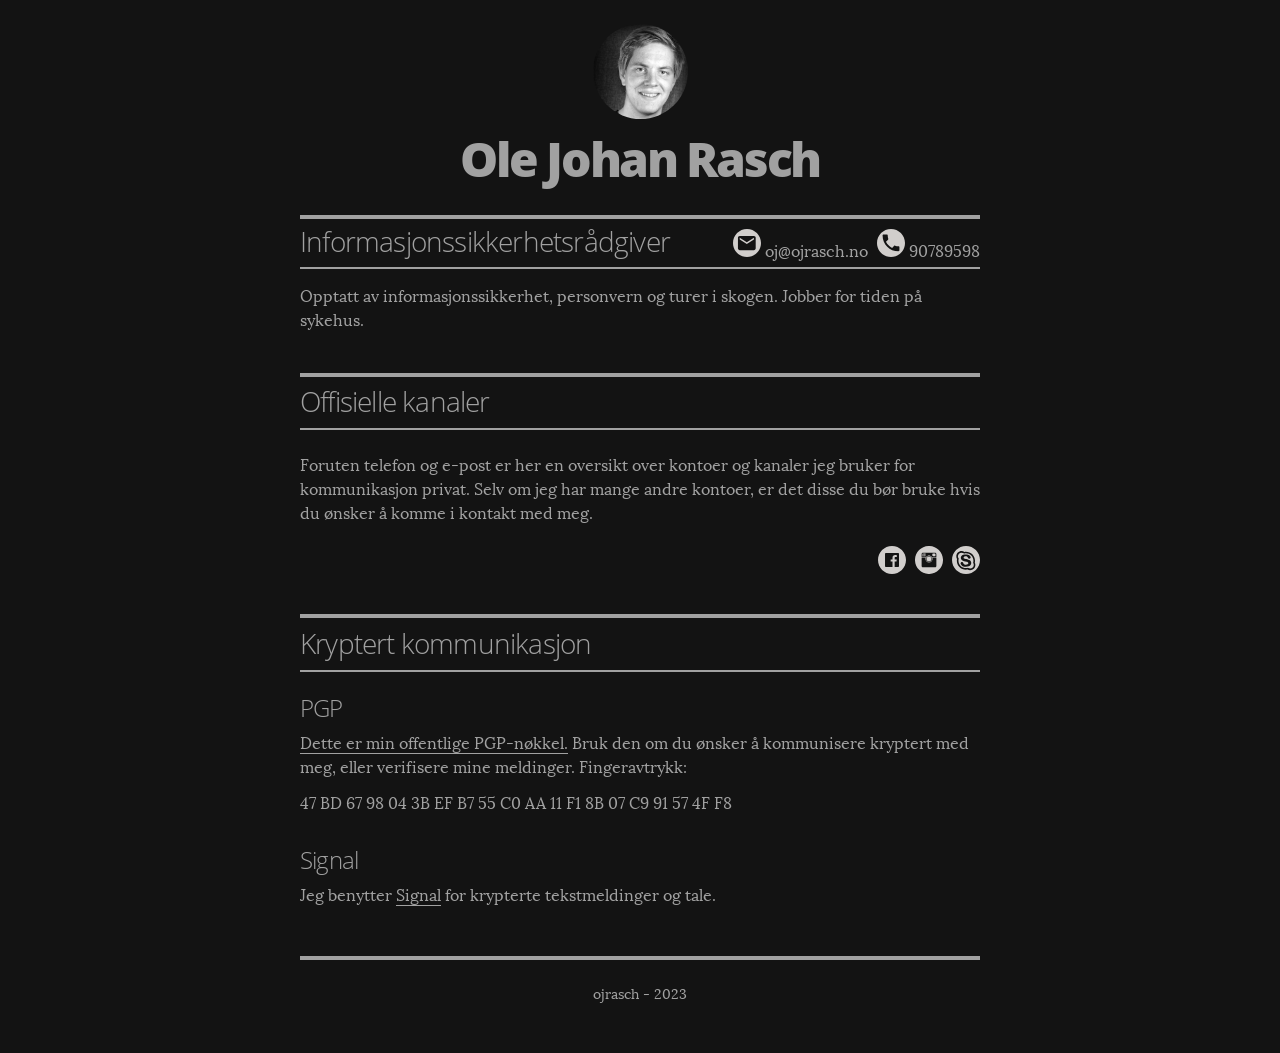
<file: index.html>
<!DOCTYPE html>
<html lang="no">
<head>
    <meta charset="utf-8">
    <meta http-equiv="X-UA-Compatible" content="IE=edge">
    <meta name="viewport" content="width=device-width, initial-scale=1">
    <title>Ole Johan Rasch</title>
    <meta name="description" content="Ole Johan Rasch">
    <link rel="stylesheet" href="css/main.css">
    <link rel="canonical" href="/">
    <link rel="icon" type="image/x-icon" href="images/favicon.ico" />
</head>
    <body class="theme-default">
        <div class="wrapper">
            <header class="page-header">
                <img src="images/avatar_sq.jpg" alt="my photo" class="avatar">
                <h1 class="header-name">Ole Johan Rasch</h1>
                <div class="title-bar">
                    <h2 class="header-title">Informasjonssikkerhetsrådgiver</h2>
<ul class="icon-links">
  <li class="icon-link-item"><a href="#" id="contact-mail" class="icon-link"><svg class="icon" xmlns="http://www.w3.org/2000/svg" xmlns:xlink="http://www.w3.org/1999/xlink" x="0px" y="0px"
	 viewBox="0 0 28 28" enable-background="new 0 0 28 28" xml:space="preserve" width="28" height="28">
<path id="mail" fill="#D1CECC" d="M 14 0 C 6.27 0 0 6.27 0 14 C 0 21.73 6.27 28 14 28 C 21.73 28 28 21.73 28 14 C 28 6.27 21.73 0 14 0 z M 6.7246094 6.9492188 L 20.919922 6.9492188 C 21.895942 6.9492188 22.695312 7.7485894 22.695312 8.7246094 L 22.695312 19.371094 C 22.695312 20.347104 21.895942 21.146484 20.919922 21.146484 L 6.7226562 21.146484 C 5.7466362 21.146484 4.9492188 20.347104 4.9492188 19.371094 L 4.9589844 8.7246094 C 4.9589844 7.7485894 5.7485894 6.9492188 6.7246094 6.9492188 z M 6.7246094 8.7246094 L 6.7246094 10.498047 L 13.822266 14.935547 L 20.919922 10.498047 L 20.919922 8.7246094 L 13.822266 13.160156 L 6.7246094 8.7246094 z "
/>
</svg>
<span>#</span></a></li>
  <li class="icon-link-item"><a href='tel:+4790789598' class="icon-link"><svg class="icon" xmlns="http://www.w3.org/2000/svg" xmlns:xlink="http://www.w3.org/1999/xlink" x="0px" y="0px"
	 viewBox="0 0 28 28" enable-background="new 0 0 28 28" xml:space="preserve" width="28" height="28">
<path id="phone" fill="#D1CECC" d="M 14 0 C 6.27 0 0 6.27 0 14 C 0 21.73 6.27 28 14 28 C 21.73 28 28 21.73 28 14 C 28 6.27 21.73 0 14 0 z M 6.5273438 5.4746094 L 9.796875 5.4746094 C 10.310623 5.4746094 10.730469 5.8944555 10.730469 6.4082031 C 10.730469 7.5758114 10.91806 8.697963 11.263672 9.7441406 C 11.366421 10.071071 11.290839 10.433768 11.029297 10.695312 L 8.9746094 12.751953 C 10.319694 15.395418 12.487394 17.551824 15.130859 18.90625 L 17.185547 16.851562 C 17.43775 16.599359 17.811742 16.514863 18.138672 16.626953 C 19.184849 16.972565 20.314388 17.160156 21.472656 17.160156 C 21.986403 17.160156 22.40625 17.580003 22.40625 18.09375 L 22.40625 21.353516 C 22.40625 21.867263 21.986403 22.289062 21.472656 22.289062 C 12.701582 22.289062 5.59375 15.179277 5.59375 6.4082031 C 5.59375 5.8944555 6.0135962 5.4746094 6.5273438 5.4746094 z "
/>
</svg>
90789598</a></li>
</ul>
                </div>
                <div>
                    <p>Opptatt av informasjonssikkerhet, personvern og turer i skogen. Jobber for tiden på sykehus. </p>
                </div>
            </header>
            <section class="content-section">
                <header class="section-header">
                    <h2>Offisielle kanaler</h2>
                </header>
                <p>Foruten telefon og e-post er her en oversikt over kontoer og kanaler jeg bruker for kommunikasjon privat. Selv om jeg har mange andre kontoer, er det disse du bør bruke hvis du ønsker å komme i kontakt med meg.</p>
                <ul class="icon-links" >
                    <li class="icon-link-item"><a href="https://facebook.com/ojrasch" class="icon-link"><svg class="icon" xmlns="http://www.w3.org/2000/svg" xmlns:xlink="http://www.w3.org/1999/xlink" x="0px" y="0px"
    viewBox="0 0 28 28" enable-background="new 0 0 28 28" xml:space="preserve" width="28" height="28">
    <path id="Facebook" fill="#D1CECC" d="M14,0C6.27,0,0,6.27,0,14s6.27,14,14,14s14-6.27,14-14S21.73,0,14,0z M20.99,20.22
        c0,0.43-0.35,0.77-0.77,0.77h-3.56v-5.42h1.82l0.27-2.11h-2.09v-1.35c0-0.61,0.17-1.03,1.05-1.03l1.12,0V9.2
        c-0.19-0.03-0.86-0.08-1.63-0.08c-1.61,0-2.71,0.98-2.71,2.79v1.56h-1.82v2.11h1.82v5.42h-6.7c-0.43,0-0.77-0.35-0.77-0.77V7.78
        c0-0.43,0.35-0.77,0.77-0.77h12.44c0.43,0,0.77,0.35,0.77,0.77V20.22z"/>
</svg>
</a>
</li>
   <li class="icon-link-item"><a href="https://instagram.com/ojrasch" class="icon-link"><svg class="icon" xmlns="http://www.w3.org/2000/svg" xmlns:xlink="http://www.w3.org/1999/xlink" x="0px" y="0px"
   viewBox="0 0 28 28" enable-background="new 0 0 28 28" xml:space="preserve" width="28" height="28">
<path id="Instagram" fill="#D1CECC" d="M9.89,7.35h0.49v3.05H9.89V7.35z M7.35,8.26v2.15h0.49V7.44C7.55,7.58,7.35,7.89,7.35,8.26z
   M18.22,10.3h1.36c0.51,0,0.92-0.41,0.92-0.92V8.38c0-0.51-0.41-0.92-0.92-0.92h-1.36c-0.51,0-0.92,0.41-0.92,0.92v0.99
  C17.31,9.87,17.72,10.3,18.22,10.3z M8.2,7.35h0.49v3.05H8.2V7.35z M9.05,7.35h0.49v3.05H9.05V7.35z M14-0.01
  C6.26-0.01-0.01,6.27-0.01,14S6.26,28.01,14,28.01S28.01,21.73,28.01,14S21.74-0.01,14-0.01z M6.63,7.93c0-0.71,0.58-1.3,1.3-1.3
  h12.14c0.71,0,1.3,0.59,1.3,1.3v3.05h-4.56c-0.64-0.85-1.66-1.39-2.81-1.39s-2.16,0.55-2.81,1.39H6.63V7.93z M17.09,13.1
  c0,1.7-1.39,3.09-3.09,3.09s-3.09-1.39-3.09-3.09s1.39-3.09,3.09-3.09C15.7,10.01,17.09,11.39,17.09,13.1z M21.37,20.07
  c0,0.71-0.59,1.3-1.3,1.3H7.93c-0.71,0-1.3-0.59-1.3-1.3V11.5h4.24c-0.25,0.48-0.39,1.02-0.39,1.6c0,1.94,1.58,3.52,3.52,3.52
  s3.52-1.58,3.52-3.52c0-0.57-0.14-1.12-0.39-1.6h4.24L21.37,20.07L21.37,20.07z M14,10.58c1.39,0,2.52,1.13,2.52,2.52
  s-1.13,2.52-2.52,2.52s-2.52-1.13-2.52-2.52S12.61,10.58,14,10.58z"/>
</svg>
</a></li>
                    <li class="icon-link-item"><a href="skype:ojrasch?call" class="icon-link"><svg class="icon" xmlns="http://www.w3.org/2000/svg" xmlns:xlink="http://www.w3.org/1999/xlink" x="0px" y="0px"
   viewBox="0 0 28 28" enable-background="new 0 0 28 28" xml:space="preserve" width="28" height="28">
<path id="skype" fill="#D1CECC" d="M 14 0 C 6.27 0 0 6.27 0 14 C 0 21.73 6.27 28 14 28 C 21.73 28 28 21.73 28 14 C 28 6.27 21.73 0 14 0 z M 9.5859375 5.0878906 C 10.617218 5.0878906 11.573743 5.3790356 12.376953 5.8847656 C 12.882683 5.8004556 13.397224 5.7558594 13.927734 5.7558594 C 18.945324 5.7558594 23.011719 9.7677175 23.011719 14.710938 C 23.011719 15.370358 22.941564 16.009136 22.802734 16.628906 C 23.154764 17.323036 23.353516 18.107547 23.353516 18.935547 C 23.353516 21.801317 20.998291 24.126953 18.087891 24.126953 C 17.190481 24.126953 16.343319 23.903409 15.599609 23.511719 C 15.064139 23.610859 14.509633 23.660156 13.939453 23.660156 C 8.9268231 23.660156 4.859375 19.653248 4.859375 14.705078 C 4.859375 14.090268 4.9239687 13.48635 5.0429688 12.90625 C 4.5818688 12.13775 4.3203125 11.239214 4.3203125 10.277344 C 4.3203125 7.4115738 6.6804975 5.0878906 9.5859375 5.0878906 z M 9.5859375 6.6738281 C 7.5580775 6.6738281 5.90625 8.2891538 5.90625 10.277344 C 5.90625 10.916944 6.0800737 11.541447 6.4023438 12.091797 L 6.71875 12.623047 L 6.5957031 13.228516 C 6.4965731 13.714406 6.4472656 14.215127 6.4472656 14.710938 C 6.4472656 16.674337 7.2247125 18.523839 8.6328125 19.912109 C 10.045872 21.310289 11.931433 22.078125 13.939453 22.078125 C 14.400563 22.078125 14.865216 22.039378 15.316406 21.955078 L 15.857422 21.855469 L 16.34375 22.113281 C 16.88418 22.400851 17.468131 22.544922 18.087891 22.544922 C 20.115751 22.544922 21.767578 20.927653 21.767578 18.939453 C 21.767578 18.379193 21.637626 17.84452 21.384766 17.34375 L 21.132812 16.837891 L 21.255859 16.287109 C 21.369889 15.771469 21.429688 15.241447 21.429688 14.710938 C 21.429688 12.747527 20.652241 10.898026 19.244141 9.5097656 C 17.831081 8.1115756 15.947483 7.34375 13.939453 7.34375 C 13.508103 7.34375 13.075727 7.3767719 12.654297 7.4511719 L 12.058594 7.5507812 L 11.548828 7.234375 C 10.958808 6.867485 10.280067 6.6738281 9.5859375 6.6738281 z M 13.875 8.3984375 C 14.68813 8.3984375 15.397218 8.493385 15.992188 8.671875 C 16.592107 8.855325 17.092531 9.1027462 17.494141 9.4101562 C 17.890791 9.7175563 18.188553 10.044609 18.376953 10.386719 C 18.565403 10.733779 18.658203 11.076013 18.658203 11.408203 C 18.658203 11.725523 18.535009 12.018624 18.287109 12.271484 C 18.039199 12.524354 17.727319 12.658203 17.355469 12.658203 C 17.018319 12.658203 16.755706 12.578582 16.572266 12.419922 C 16.403686 12.271182 16.22462 12.043128 16.03125 11.710938 C 15.80318 11.289497 15.53111 10.952834 15.21875 10.714844 C 14.91135 10.486774 14.405222 10.367188 13.701172 10.367188 C 13.051662 10.367188 12.520586 10.49714 12.128906 10.75 C 11.752086 10.99295 11.568359 11.275232 11.568359 11.607422 C 11.568359 11.810702 11.628003 11.978213 11.751953 12.126953 C 11.880863 12.280653 12.059939 12.419173 12.292969 12.533203 C 12.530959 12.652203 12.778544 12.748 13.021484 12.8125 C 13.274354 12.88191 13.695291 12.984371 14.275391 13.113281 C 15.014151 13.266981 15.688233 13.445456 16.283203 13.628906 C 16.888093 13.822266 17.409538 14.055435 17.835938 14.328125 C 18.272248 14.605785 18.613418 14.968141 18.861328 15.394531 C 19.104268 15.820931 19.228516 16.355903 19.228516 16.970703 C 19.228516 17.714423 19.01519 18.389549 18.59375 18.974609 C 18.17231 19.559659 17.55321 20.026276 16.75 20.353516 C 15.95175 20.680746 14.998983 20.84375 13.908203 20.84375 C 12.604223 20.84375 11.514 20.616152 10.65625 20.169922 C 10.04641 19.842692 9.5449331 19.406718 9.1582031 18.861328 C 8.7714731 18.315938 8.578125 17.769701 8.578125 17.244141 C 8.578125 16.916911 8.7071681 16.634474 8.9550781 16.396484 C 9.2029781 16.168414 9.5255338 16.048828 9.9023438 16.048828 C 10.214704 16.048828 10.483022 16.138816 10.701172 16.322266 C 10.909412 16.495796 11.088642 16.752694 11.232422 17.089844 C 11.396042 17.451784 11.569412 17.759013 11.757812 18.001953 C 11.936302 18.234983 12.188395 18.428331 12.515625 18.582031 C 12.847825 18.735711 13.288594 18.816406 13.833984 18.816406 C 14.582664 18.816406 15.197103 18.658063 15.658203 18.345703 C 16.114353 18.043263 16.333984 17.674736 16.333984 17.228516 C 16.333984 16.876486 16.218459 16.599009 15.980469 16.380859 C 15.732559 16.152789 15.411366 15.974459 15.009766 15.855469 C 14.598236 15.726559 14.03788 15.592999 13.34375 15.449219 C 12.40171 15.250889 11.602481 15.013834 10.962891 14.746094 C 10.313381 14.473404 9.7890738 14.090161 9.4023438 13.619141 C 9.0304938 13.143161 8.8320312 12.539078 8.8320312 11.830078 C 8.8320312 11.150818 9.0406956 10.545091 9.4472656 10.019531 C 9.8538256 9.4989312 10.442428 9.0940562 11.210938 8.8164062 C 11.964557 8.5387462 12.86355 8.3984375 13.875 8.3984375 z"/>
</svg>
</a></li>
                </ul>
                <br>
            </section>
            <section class="content-section">
                <header class="section-header">
                    <h2>Kryptert kommunikasjon</h2>
                </header>
                <div class="content-item">
                    <h3 class="content-item-title">PGP</h3>
                    <p class="content-item-copy"><a href="./files/olejohan.asc">Dette er min offentlige PGP-nøkkel.</a> Bruk den om du ønsker å kommunisere kryptert med meg, eller verifisere mine meldinger. Fingeravtrykk:</p>
                    <p class="content-item-copy">47 BD 67 98 04 3B EF B7 55 C0 AA 11 F1 8B 07 C9 91 57 4F F8</p>
                </div>
                <div class="content-item">
                    <h3 class="content-item-title">Signal</h3>
                    <p class="content-item-copy">Jeg benytter <a href="https://signal.org/">Signal</a> for krypterte tekstmeldinger og tale.</p>
                </div>
            </section>
            <footer class="page-footer">
                <p class="footer-line">ojrasch - 2023</p>
            </footer>
            <script src="js/jquery-3.3.1.min.js"></script>
            <script src="js/mail.js"></script>
        </div>
    </body>
</html>
</file>
<file: css/main.css>
/*! normalize.css v3.0.3 | MIT License | github.com/necolas/normalize.css */html{font-family:sans-serif;text-size-adjust:100%}body{margin:0}article,aside,details,figcaption,figure,footer,header,hgroup,main,menu,nav,section,summary{display:block}audio,canvas,progress,video{display:inline-block;vertical-align:baseline}audio:not([controls]){display:none;height:0}[hidden],template{display:none}a{background-color:transparent}a:active,a:hover{outline:0}abbr[title]{border-bottom:1px dotted}b,strong{font-weight:bold}dfn{font-style:italic}h1{font-size:2em;margin:0.67em 0}mark{background:#ff0;color:#000}small{font-size:80%}sub,sup{font-size:75%;line-height:0;position:relative;vertical-align:baseline}sup{top:-0.5em}sub{bottom:-0.25em}img{border:0}svg:not(:root){overflow:hidden}figure{margin:1em 40px}hr{box-sizing:content-box;height:0}pre{overflow:auto}code,kbd,pre,samp{font-family:monospace, monospace;font-size:1em}button,input,optgroup,select,textarea{color:inherit;font:inherit;margin:0}button{overflow:visible}button,select{text-transform:none}button,html input[type="button"],input[type="reset"],input[type="submit"]{-webkit-appearance:button;cursor:pointer}button[disabled],html input[disabled]{cursor:default}button::-moz-focus-inner,input::-moz-focus-inner{border:0;padding:0}input{line-height:normal}input[type="checkbox"],input[type="radio"]{box-sizing:border-box;padding:0}input[type="number"]::-webkit-inner-spin-button,input[type="number"]::-webkit-outer-spin-button{height:auto}input[type="search"]{-webkit-appearance:textfield;box-sizing:content-box}input[type="search"]::-webkit-search-cancel-button,input[type="search"]::-webkit-search-decoration{-webkit-appearance:none}fieldset{border:1px solid #c0c0c0;margin:0 2px;padding:0.35em 0.625em 0.75em}legend{border:0;padding:0}textarea{overflow:auto}optgroup{font-weight:bold}table{border-collapse:collapse;border-spacing:0}td,th{padding:0}*{-webkit-box-sizing:border-box;-moz-box-sizing:border-box;box-sizing:border-box}html{background:#131313}body{font-family:"Lora", "Minion Pro", Palatino, Georgia, serif;color:#a1a1a1;font-size:16px;line-height:1.5}.wrapper:before,.wrapper:after{content:"";display:table}.wrapper:after{clear:both}.wrapper{max-width:728px;padding:0 24px;margin:0 auto;zoom:1}.group:before,.group:after{content:"";display:table}.group:after{clear:both}.group{zoom:1}::-moz-selection{background:rgba(51,51,51,0.8);color:#fff;text-shadow:none}::selection{background:rgba(51,51,51,0.8);color:#fff;text-shadow:none}.container{width:980px;margin-right:auto;margin-left:auto}.container:before{display:table;content:""}.container:after{display:table;clear:both;content:""}.columns{margin-right:-10px;margin-left:-10px}.columns:before{display:table;content:""}.columns:after{display:table;clear:both;content:""}.column{float:left;padding-right:10px;padding-left:10px}.one-third{width:33.333333%}.two-thirds{width:66.666667%}.one-fourth{width:25%}.one-half{width:50%}.three-fourths{width:75%}.one-fifth{width:20%}.four-fifths{width:80%}.single-column{padding-right:10px;padding-left:10px}.table-column{display:table-cell;width:1%;padding-right:10px;padding-left:10px;vertical-align:top}@font-face{font-family:'Lora';font-style:normal;font-weight:400;src:url("../fonts/lora-v9-latin-regular.eot");src:local("Lora"),local("Lora-Regular"),url("../fonts/lora-v9-latin-regular.eot?#iefix") format("embedded-opentype"),url("../fonts/lora-v9-latin-regular.woff2") format("woff2"),url("../fonts/lora-v9-latin-regular.woff") format("woff"),url("../fonts/lora-v9-latin-regular.ttf") format("truetype"),url("../fonts/lora-v9-latin-regular.svg#Lora") format("svg")}@font-face{font-family:'Lora';font-style:normal;font-weight:700;src:url("../fonts/lora-v9-latin-700.eot");src:local("Lora Bold"),local("Lora-Bold"),url("../fonts/lora-v9-latin-700.eot?#iefix") format("embedded-opentype"),url("../fonts/lora-v9-latin-700.woff2") format("woff2"),url("../fonts/lora-v9-latin-700.woff") format("woff"),url("../fonts/lora-v9-latin-700.ttf") format("truetype"),url("../fonts/lora-v9-latin-700.svg#Lora") format("svg")}@font-face{font-family:'Open Sans';font-style:normal;font-weight:300;src:url("../fonts/open-sans-v13-latin-300.eot");src:local("Open Sans Light"),local("OpenSans-Light"),url("../fonts/open-sans-v13-latin-300.eot?#iefix") format("embedded-opentype"),url("../fonts/open-sans-v13-latin-300.woff2") format("woff2"),url("../fonts/open-sans-v13-latin-300.woff") format("woff"),url("../fonts/open-sans-v13-latin-300.ttf") format("truetype"),url("../fonts/open-sans-v13-latin-300.svg#OpenSans") format("svg")}@font-face{font-family:'Open Sans';font-style:normal;font-weight:400;src:url("../fonts/open-sans-v13-latin-regular.eot");src:local("Open Sans"),local("OpenSans"),url("../fonts/open-sans-v13-latin-regular.eot?#iefix") format("embedded-opentype"),url("../fonts/open-sans-v13-latin-regular.woff2") format("woff2"),url("../fonts/open-sans-v13-latin-regular.woff") format("woff"),url("../fonts/open-sans-v13-latin-regular.ttf") format("truetype"),url("../fonts/open-sans-v13-latin-regular.svg#OpenSans") format("svg")}@font-face{font-family:'Open Sans';font-style:normal;font-weight:700;src:url("../fonts/open-sans-v13-latin-700.eot");src:local("Open Sans Bold"),local("OpenSans-Bold"),url("../fonts/open-sans-v13-latin-700.eot?#iefix") format("embedded-opentype"),url("../fonts/open-sans-v13-latin-700.woff2") format("woff2"),url("../fonts/open-sans-v13-latin-700.woff") format("woff"),url("../fonts/open-sans-v13-latin-700.ttf") format("truetype"),url("../fonts/open-sans-v13-latin-700.svg#OpenSans") format("svg")}@font-face{font-family:'Open Sans';font-style:normal;font-weight:800;src:url("../fonts/open-sans-v13-latin-800.eot");src:local("Open Sans Extrabold"),local("OpenSans-Extrabold"),url("../fonts/open-sans-v13-latin-800.eot?#iefix") format("embedded-opentype"),url("../fonts/open-sans-v13-latin-800.woff2") format("woff2"),url("../fonts/open-sans-v13-latin-800.woff") format("woff"),url("../fonts/open-sans-v13-latin-800.ttf") format("truetype"),url("../fonts/open-sans-v13-latin-800.svg#OpenSans") format("svg")}.section-header{border-top:4px solid #a1a1a1;border-bottom:2px solid #a1a1a1;padding:.2rem 0 .4rem;margin-bottom:1.5rem}.section-header h2{font-family:"Open Sans", "Helvetica Neue", Helvetica, Arial, sans-serif;font-weight:300;font-size:1.75rem;letter-spacing:-.05rem;margin:0}.page-header{padding:1.5rem 0}.page-header .avatar{width:95px;max-width:100%;overflow:hidden;-webkit-border-radius:100px;-moz-border-radius:100px;border-radius:100px;margin:0 auto;display:block}.page-header .header-name{font-family:"Open Sans", "Helvetica Neue", Helvetica, Arial, sans-serif;font-size:3rem;font-weight:800;text-align:center;letter-spacing:-.15rem;line-height:1;margin:1rem 0 2rem}.page-header .title-bar{border-top:4px solid #a1a1a1;border-bottom:2px solid #a1a1a1;padding:.2rem 0 .4rem;padding:.4rem 0}.page-header .title-bar:before{display:table;content:""}.page-header .title-bar:after{display:table;clear:both;content:""}.page-header .title-bar .header-title{font-family:"Open Sans", "Helvetica Neue", Helvetica, Arial, sans-serif;font-weight:300;font-size:1.75rem;line-height:2rem;letter-spacing:-.05rem;text-align:center;margin:0 0 .5rem}@media (min-width: 600px){.page-header .title-bar .header-title{float:left;margin:0}}@media (min-width: 600px){.page-header .executive-summary{font-size:1.125rem}}.icon-links{margin:0;padding:0;list-style:none;position:relative;top:4px;text-align:center;border-top:2px solid #a1a1a1;padding-top:.4rem}@media (min-width: 600px){.icon-links{float:right;border-top:none;padding-top:0}}.icon-links .icon-link-item{display:inline-block;margin-left:5px}.icon-links a:link{text-decoration:none;color:#a1a1a1}.icon-links a:hover{color:#333}.icon-links .icon-link{display:inline-block}.icon-links .icon-link:hover .icon path{fill:#333;-webkit-transition:all 0.2s ease;-moz-transition:all 0.2s ease;transition:all 0.2s ease}.contact-button{-webkit-border-radius:3px;-moz-border-radius:3px;border-radius:3px;background-color:#efefef;text-decoration:none;text-align:center;display:block;margin:1.5rem auto;width:220px;font-size:1.375rem;font-family:"Open Sans", "Helvetica Neue", Helvetica, Arial, sans-serif;font-weight:300;color:#333;line-height:55px;-webkit-transition:all 0.2s ease;-moz-transition:all 0.2s ease;transition:all 0.2s ease}.contact-button:hover{background-color:#a1a1a1;color:#fff}.contact-button.not-looking{width:400px}.content-section{margin:0 0 3rem}.content-section .content-item{margin-bottom:2rem}.content-section .content-item-title{font-family:"Open Sans", "Helvetica Neue", Helvetica, Arial, sans-serif;font-weight:300;margin:0 0 .75rem;font-size:1.5rem;letter-spacing:-.05rem;line-height:1}.content-section .content-item-details{font-size:1.125rem;margin:0 0 .75rem;line-height:1}.content-section .content-item-title a,.content-section .content-item-details a,.content-section .content-item-copy a,.content-section .content-item-list a{color:#a1a1a1;text-decoration:none;border-bottom:1px solid}.content-section .content-item-title a:hover,.content-section .content-item-details a:hover,.content-section .content-item-copy a:hover,.content-section .content-item-list a:hover{border-bottom:none;color:#9c9c9c}.content-section .content-item-copy{margin:.75rem 0 0}.page-footer{border-top:4px solid #a1a1a1;padding-top:1.5rem;text-align:center;margin-bottom:3rem}.page-footer .footer-line{margin:0;font-size:.875rem;color:#a1a1a1}.page-footer .footer-line>a{font-weight:700;color:#a1a1a1}
</file>
